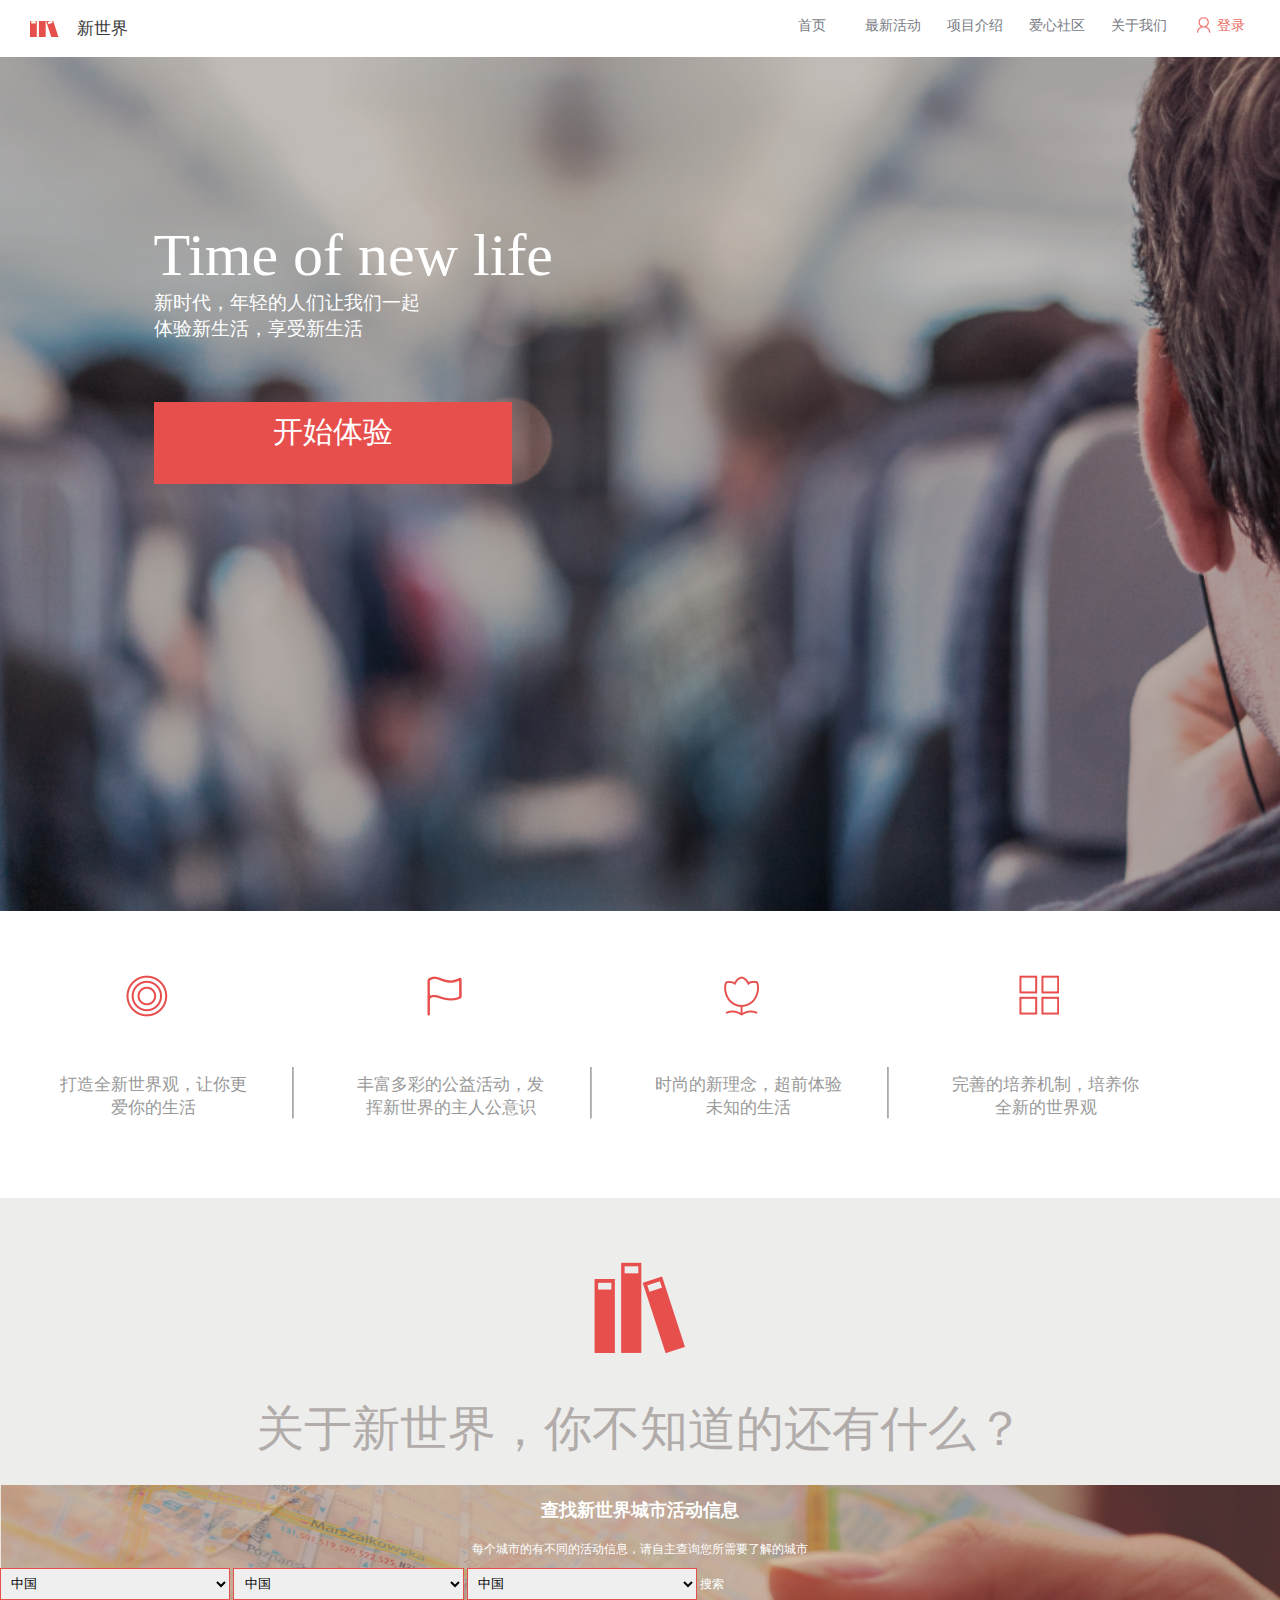
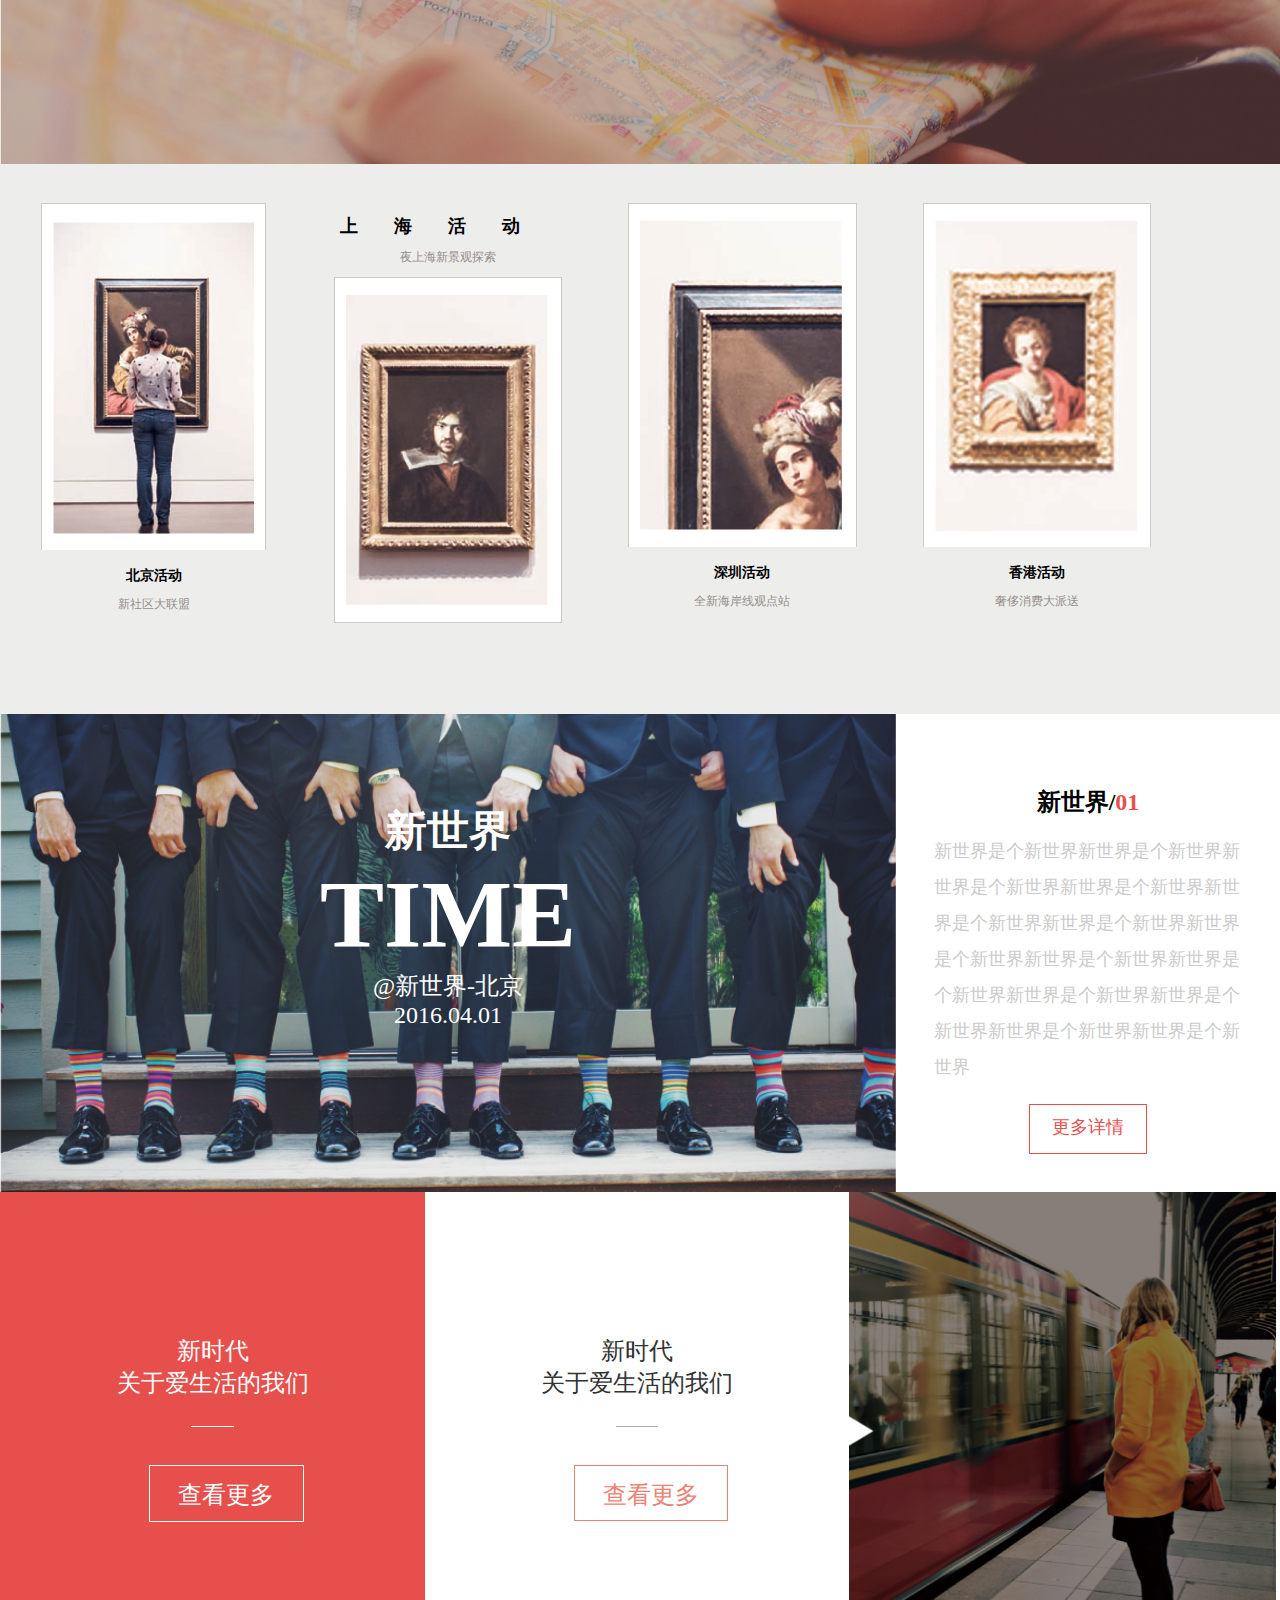
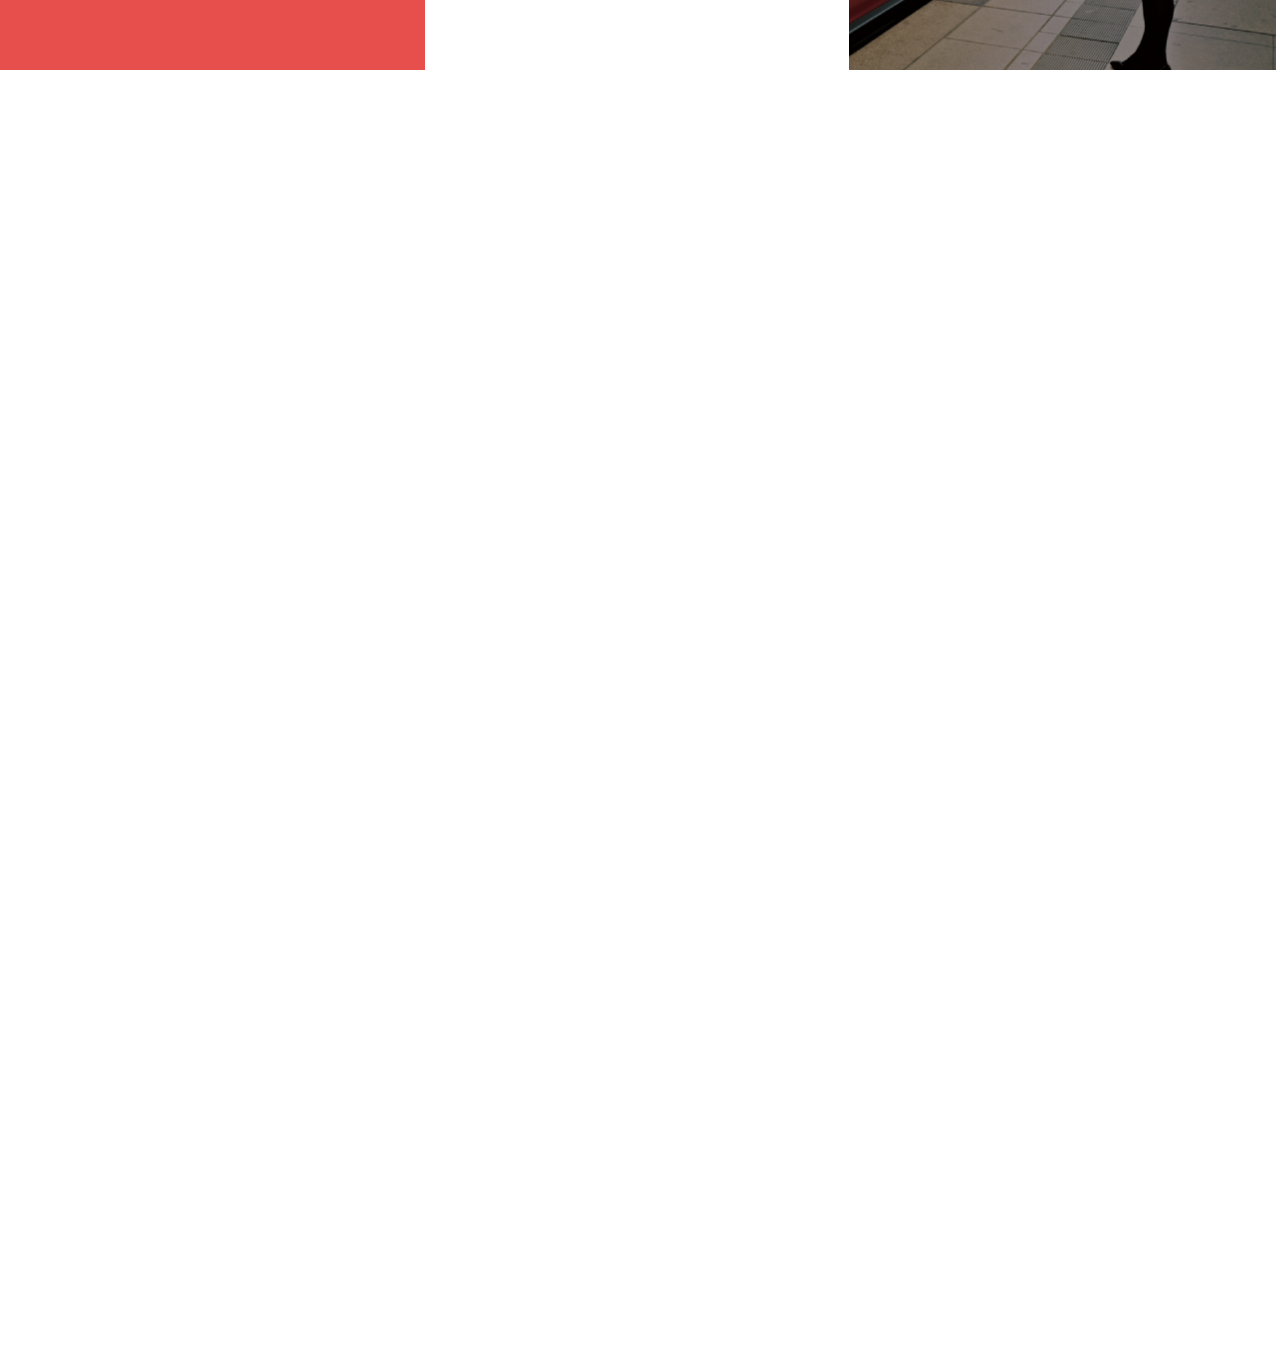
<file: index.html>
<!DOCTYPE html>
<html>
<head>
	<meta charset="utf-8">
	<title>task-实现常见的技术产品官网的页面架构及样式布局</title>
	<link rel="stylesheet" type="text/css" href="css/task7.css">
</head>
<body>
	<div class="container">
		<div class="header">
			<div class="logo"><a href="javascript:void(0)"><big>新世界</big></a></div>
			<div class="nav">
				<ul>
					<li><a href="javascript:void(0)">首页</a></li>
					<li><a href="javascript:void(0)">最新活动</a></li>
					<li><a href="javascript:void(0)">项目介绍</a></li>
					<li><a href="javascript:void(0)">爱心社区</a></li>
					<li><a href="javascript:void(0)">关于我们</a></li>
					<li><a href="javascript:void(0)" class="login">登录</a></li>
				</ul>

			</div>
		</div>
		<div class="banner">
				<div class="h3">
					<span>Time of new life</span>
					<p>新时代，年轻的人们让我们一起</p>
					<p>体验新生活，享受新生活</p>
					<a href="javascript:void(0)" >开始体验</a>	 
				</div>

			</div>

		<div class="main">
			
				
			<div class="guild">
				<!-- <ul>
					<li><div class="one_guild"><p >打造全新世界观，让你更爱你的生活</p></div></li>
					<li><div class="two_guild"><P>丰富多彩的公益活动，发挥新世界的主人公意识</P></div></li>
					<li><div class="three_guild"><P>时尚的新理念，超前体验未知的生活</P></div></li>
					<li class="no_list"><div class="four_guild"><P>完善的培养机制，培养你全新的世界观</P></div></li>
				</ul> -->
				<div class="guild_share one_guild"><p >打造全新世界观，让你更爱你的生活</p></div>
				<div class="guild_share two_guild"><p >丰富多彩的公益活动，发挥新世界的主人公意识</p></div>
				<div class="guild_share three_guild"><p >时尚的新理念，超前体验未知的生活</p></div>
				<div class="guild_share four_guild "><p >完善的培养机制，培养你全新的世界观</p></div>

			</div>
			
			<div class="main_cent">
				<div class="one_main"><img src="images/task_21.png"><P>关于新世界，你不知道的还有什么？</P></div>
				<div class="two_main">
					<div class="wz_main_one">
						<h4>查找新世界城市活动信息</h4>
						<div class="border_list"></div>
						<p>每个城市的有不同的活动信息，请自主查询您所需要了解的城市</p>

					</div>
					<div class="list_main">
						<form>
							<select name="country" class="country">
								<option>中国</option>
								<option>中国</option>
								<option>中国</option>
							</select>
							<select name="country" class="country2">
								<option>中国</option>
								<option>中国</option>
								<option>中国</option>
							</select>
							<select name="country" class="country3">
								<option>中国</option>
								<option>中国</option>
								<option>中国</option>
							</select>
							<a>搜索</a>

						</form>
					</div>
					

				</div>
				<div class="three_main">
					<div class="one_activity pu_activiyu none_bd">
						<img src="images/task_hd1.png">
						<h5>北京活动</h5>
						<p>新社区大联盟</p>						
					</div>
					<div class="two_activity pu_activiyu">
						<h5>上海活动</h5>
						<p>夜上海新景观探索</p>
						<img src="images/task_hd2.png">
					</div>
					<div class="three_activity pu_activiyu none_bd">
						<img src="images/task_hd3.png">
						<h5>深圳活动</h5>
						<p>全新海岸线观点站</p>						
					</div>
					<div class="four_activity pu_activiyu none_bd">
						<img src="images/task_hd4.png">
						<h5>香港活动</h5>
						<p>奢侈消费大派送</p>				
					</div>

				</div>		


	

			</div>
			

			<div class="main_activity">
				<div class="top_details">
					<div class="left_de">
						<h3>新世界</h3>
						<h1>TIME</h1>
						<p>@新世界-北京</p>
						<p>2016.04.01</p>
					</div>
					<div class="right_de">
					<h3>新世界/<span>01</span></h3>
						<p>新世界是个新世界新世界是个新世界新世界是个新世界新世界是个新世界新世界是个新世界新世界是个新世界新世界是个新世界新世界是个新世界新世界是个新世界新世界是个新世界新世界是个新世界新世界是个新世界新世界是个新世界</p>

						<a href="javascript:void(0)">更多详情</a>
					</div>
				</div>
				<div class="bottom_details">
					<div class="left_bde share_bde"><p>新时代</p><p>关于爱生活的我们</p><div></div><a href="javascript:void(0)">查看更多</a></div>
					<div class="center_bde share_bde"><p>新时代</p><p>关于爱生活的我们</p><div></div><a href="javascript:void(0)">查看更多</a></div>
					<div class="right_bde share_bde"></div>
				</div>
			
			</div>
		
	
		</div>
		<div class="footer"></div>
	</div>


</body>
</html>
</file>
<file: css/task7.css>
body,ul,ol,li,p,h1,h2,h3,h4,h5,h6,form,fieldset,table,td,img,div,dl,dt,dd,input{margin:0;padding:0;}
body{font-size: 12px;font-family:'微软雅黑'}
img{border:none;}
ul,li{list-style:none;}
input,select,textarea{outline:none;}
textarea{resize:none;}
a{text-decoration:none;color:#ffffff}

.container{width:100%;height:4554px;margin:0 auto;}
	.header{width: 100%;height:57px;background-color:#ffffff;float: left;font-size:1.2em}
		 .logo{width:10%;height:100%;float:left;padding-left:1%;text-align: center;line-height:57px;}
		 .logo a{background:url(../images/tasklogo.png) no-repeat left;color:#393a3a;padding-left: 40%;}
		 .logo a {}

		 .nav{width:40%;height: 100%;float: right;}
		 
		.nav ul li{float:left;display:inline-block;width:15%;height:100%;text-align: center;line-height:50px;margin-left:1%;}
		.nav ul li a{color:#787b83}
		.nav ul li .login{background:url(../images/taskuser.png) no-repeat left;color:#ea6b60;padding-left:25%;}

	.banner{height:20%;width: 100%;background:url(../images/task1_tl.png) no-repeat  center;background-size:cover}
			.h3{width:40%;height:30%;color:#ffffff;position:relative;top:18%;left:12%;}
			.h3 span{font-size:5em;}
			.h3 p{font-size:1.6em;}
			.h3 a{width:70%;height:30%;display:block;background-color:#e74f4d;font-size:2.5em;text-align:center;line-height:200%;margin-top:60px;}

	.main{width:100%;height:70%;}
				
		.guild{width:100%;height:5%;margin:5% 0;}
			.guild ul{width: 100%;height: 100%;}
			/* .guild ul li{width:22%;height:100%;display:inline-block;float:left;background:url(../images/task_26.png) no-repeat  right bottom ;}
			.guild ul li .no_list{background:none;}
			.guild ul li p{font-size:1.4em;color:#999;padding:45% 15% 0 15%;text-align:center;}
				.one_guild{background:url(../images/task_22.png) no-repeat center;margin-top:5%}
				.two_guild{background:url(../images/task_23.png) no-repeat center;}
				.three_guild{background:url(../images/task_24.png) no-repeat center;}
				.four_guild{background:url(../images/task_25.png) no-repeat center;}
			 */
			.one_guild{background:url(../images/task_22.png) no-repeat center top;}
			.two_guild{background:url(../images/task_23.png) no-repeat center top;}
			.three_guild{background:url(../images/task_24.png) no-repeat center top;}
			.four_guild{background:url(../images/task_25.png) no-repeat center top;}
			
			.guild_share{width:22%;height: 100%;display:inline-block;padding-left:1%}	
			.guild_share p{font-size:1.4em;color:#999;padding:30% 15% 0 15%;margin-top:5%;text-align:center;background:url(../images/task_26.png)  no-repeat bottom right;}
			.four_guild p{background:none}

		.main_cent{width:100%;height:35%;background-color: #EDEDEC;margin-top:5%;}
			.one_main{height:20%;text-align: center;}
			.one_main img{padding-top:5%;}
			.one_main p{font-size:4.0em;color: #B1ACAA;text-align: center;padding:3% 0;}
			.two_main{height:25%;background:url(../images/task_ditu_02.png) no-repeat center;background-size:cover;margin-top:5% }
			.two_main .wz_main_one{width:30%;height:25%;color: #ffffff;text-align: center;margin: 0 auto;padding-top:1%}
					.wz_main_one h4{font-size: 1.5em;}
					.wz_main_one p{font-size:1em;padding-top:5%;}
					.border_list{}
			.two_main .list_main{width:100%;height:15%;margin:0  auto;}
				     .list_main select{width:18%;height:100%;padding:.5%;border:1px solid #e74f4d}

			.three_main{width:100%;height: 40%;padding:3% 0;}
				.pu_activiyu{width:22%;height:90%;float: left;text-align:center;margin-left:1%;}
				.pu_activiyu h5{font-size:1.2em;padding:4% 0;}
				.two_activity h5{font-size:1.5em;letter-spacing:2em;}
				.pu_activiyu p{color:#968E8A;padding-bottom:4%}
				.pu_activiyu img{border:1px solid #CBCBCB;background-color:#ffffff;padding:6% 4%}
				.none_bd img{border-bottom:none;}
		.main_activity{width: 100%;height: 30%;}
			.top_details{height:50%;width: 100%;float:left;}
			.top_details .left_de{width:70%;height: 100%;background:url(../images/task_xsj1.png) no-repeat center;background-size:cover;float:left;text-align: center;color:#ffffff;}
				        .left_de h3{font-size:3.5em;padding-top:10%}
				        .left_de h1{font-size:8em}
				        .left_de p{font-size:2em;}
					
				       .right_de{width:30%;height:100%;text-align: center;padding:5% 0;float:left;}
				       .right_de h3{font-size:2em;padding:2% 0;}
				       .right_de span{color:#e74f4d}
				       .right_de p{font-size:1.5em;line-height:2em;color:#CBCBCB;text-align:left;padding:2% 10%}
				       .right_de a{width:30%;height:10%;display:inline-block;border:1px solid #e74f4d;margin:3%;color:#e74f4d ;font-size:1.5em;line-height:2.5em}
				

			.bottom_details{height:50%;width:100%;float:left;}
				.share_bde{height:100%;float:left;}
				.share_bde p{font-size:2em;text-align:center;position:relative;top:30%;}
				.share_bde a{font-size:2em;width:30%;height:6%;border:1px solid #fff;padding:3%;display:block;text-align: center;position:relative;top:8%;left:35%;}
				.share_bde div{width:10%;height:1px;display:block;background-color:#abaaaa;margin:40% 0  0 45%;}
				.left_bde{width:33.22%;background-color:#e74f4d;color:#fff;}
				.left_bde div{background-color:#fff;}
				.center_bde{width:33.11%;background-color:#fff;color:#323333;}
				.center_bde a{border:1px solid #ed8173;color:#ed8173;}
				.right_bde{width:33.33%;background:url(../images/task_xsj2.png) no-repeat center;background-size:cover;}
</file>
